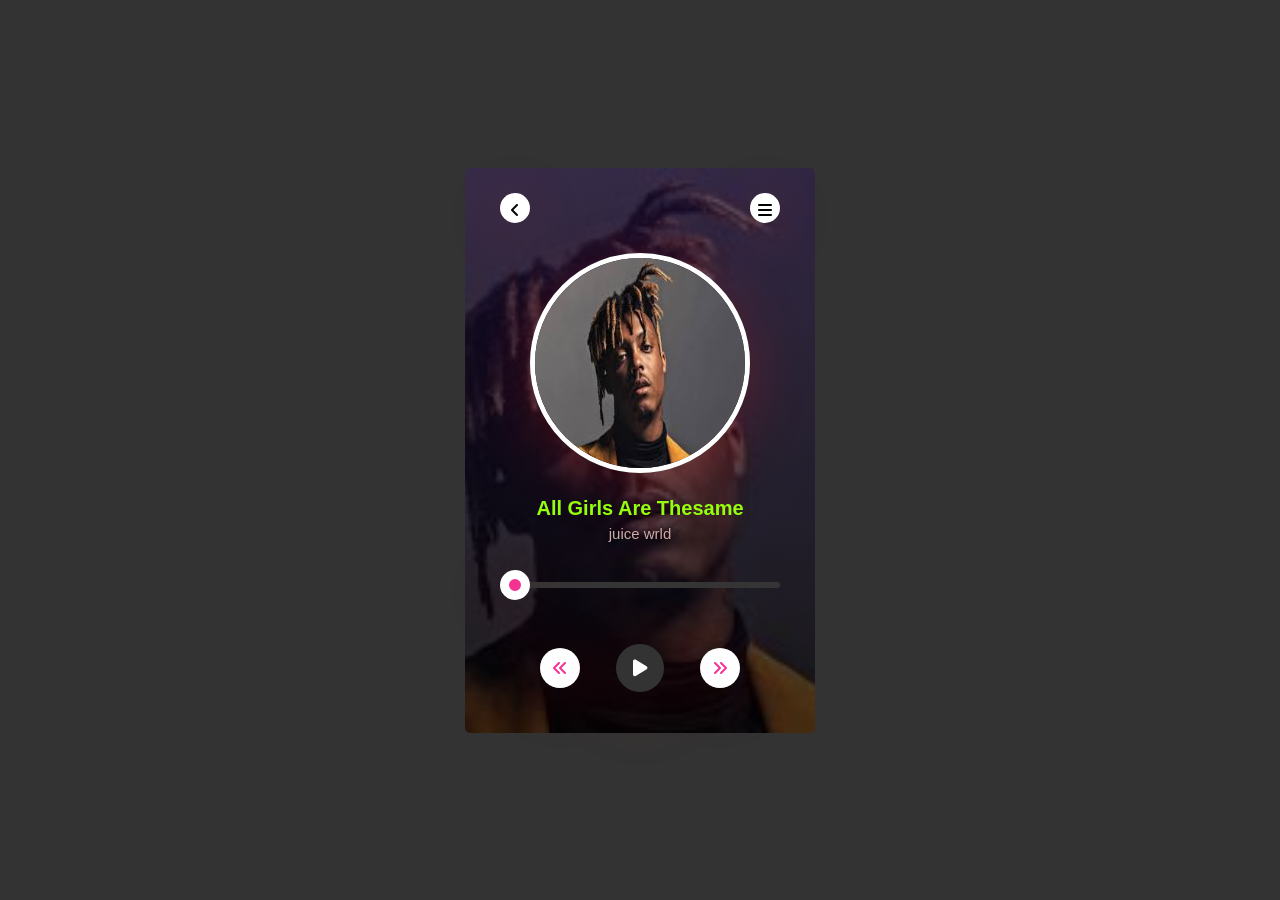
<file: index.html>
<!DOCTYPE html>
<html lang="en">
<head>
    <meta charset="UTF-8">
    <meta name="viewport" content="width=device-width, initial-scale=1.0">
    <title>music player made by fredcode</title>
    <link rel="stylesheet" href="css/music.css">
    <link rel="stylesheet" href="https://cdnjs.cloudflare.com/ajax/libs/font-awesome/6.5.2/css/all.min.css" integrity="sha512-SnH5WK+bZxgPHs44uWIX+LLJAJ9/2PkPKZ5QiAj6Ta86w+fsb2TkcmfRyVX3pBnMFcV7oQPJkl9QevSCWr3W6A==" crossorigin="anonymous" referrerpolicy="no-referrer" />
</head>
<body>
    
    <div class="container">
        <div class="music-player">
            <nav>
                <div class="circle">
                    <i class="fa-solid fa-angle-left"></i>
                </div>
                <div class="circle">
                    <i class="fa-solid fa-bars"></i>
                </div>
            </nav>
            <img src="css/juice weild.jpg" class="song-img">
            <h1>all girls are thesame</h1>
            <p>juice wrld</p>
            <audio id="songs">
                <source src="css/Juice-WRLD-Lucid-Dreams.mp3">
            </audio>
            <input type="range" value="0" id="progress">
            <div class="controls">
                <div><i class="fa-solid fa-angles-left"></i></div>
                <div onclick="playPause()"><i class="fa-solid fa-play" id="cltrIcon"></i></div>
                <div><i class="fa-solid fa-angles-right"></i></div>
            
            </div>
        </div>
       

    </div>
    <script src="music.js"></script>
</body>
</html>
</file>
<file: css/music.css>
*{
    margin: 0;
    padding: 0;
    box-sizing: border-box;
    font-family: sans-serif;
}
.container{
    width: 100%;
    height: 100vh;
    background: #333;
    display: flex;
    align-items: center;
    justify-content: center;
    flex-wrap: wrap;
}
.music-player{
    background:linear-gradient(rgba(29, 15, 56, 0.7), rgba(0, 0, 0, 0.7)), url(/css/juice\ weild.jpg);
    background-size: cover;
    background-position: center;
    width: 350px;
    padding: 25px 35px;
    text-align: center;
    border-radius: 5px;
}
nav{
    display: flex;
    justify-content: space-between;
    margin-bottom: 30px;
}
nav .circle{
    border-radius: 50%;
    width: 30px;
    height: 30px;
    line-height: 35px;
    background: #fff;
    box-shadow: 0 10px 60px rgba(255, 26, 26, 0.22);
}
.song-img{
    border-radius: 50%;
    width: 220px;
    height: 220px;
    border: 5px solid #fff;
    box-shadow: 0 10px 60px rgba(255, 26, 26, 0.22);
}
.music-player h1{
    font-weight: 600;
    text-transform: capitalize;
    font-size: 20px;
    margin-top:20px;
    color: rgb(149, 253, 14);
}
.music-player p{
    font-size: 15px;
    color: #ceabab;
    margin-top: 5px;
    font-weight: 200;
}
#progress{
    -webkit-appearance:none;
    width: 100%;
    height:6px;
    cursor: pointer;
    background: #353535;
    border-radius: 4px;
    margin:40px 0 ;
}
#progress::-webkit-slider-thumb{
   -webkit-appearance:none;
   background: #f53192;
   width: 30px;
   height: 30px;
   border-radius: 50%;
   border: 9px solid #fff;
   box-shadow: 0 10px 60px rgba(255, 26, 26, 0.22);
}
 .controls{
    display: flex;
    align-items: center;
    justify-content: center;
}
.controls div{ 
    margin: 20px;
    background: #fff;
    width: 40px;
    height: 40px;
    display: inline-flex;
    align-items: center;
    justify-content: center;
    border-radius:50% ;
    color: #f53192;
    box-shadow: 0 10px 60px rgba(255, 26, 26, 0.22);
    cursor: pointer;
}
.controls div:nth-child(2){
    transform: scale(1.2);
    background: #333;
    color: #fff;

}
</file>
